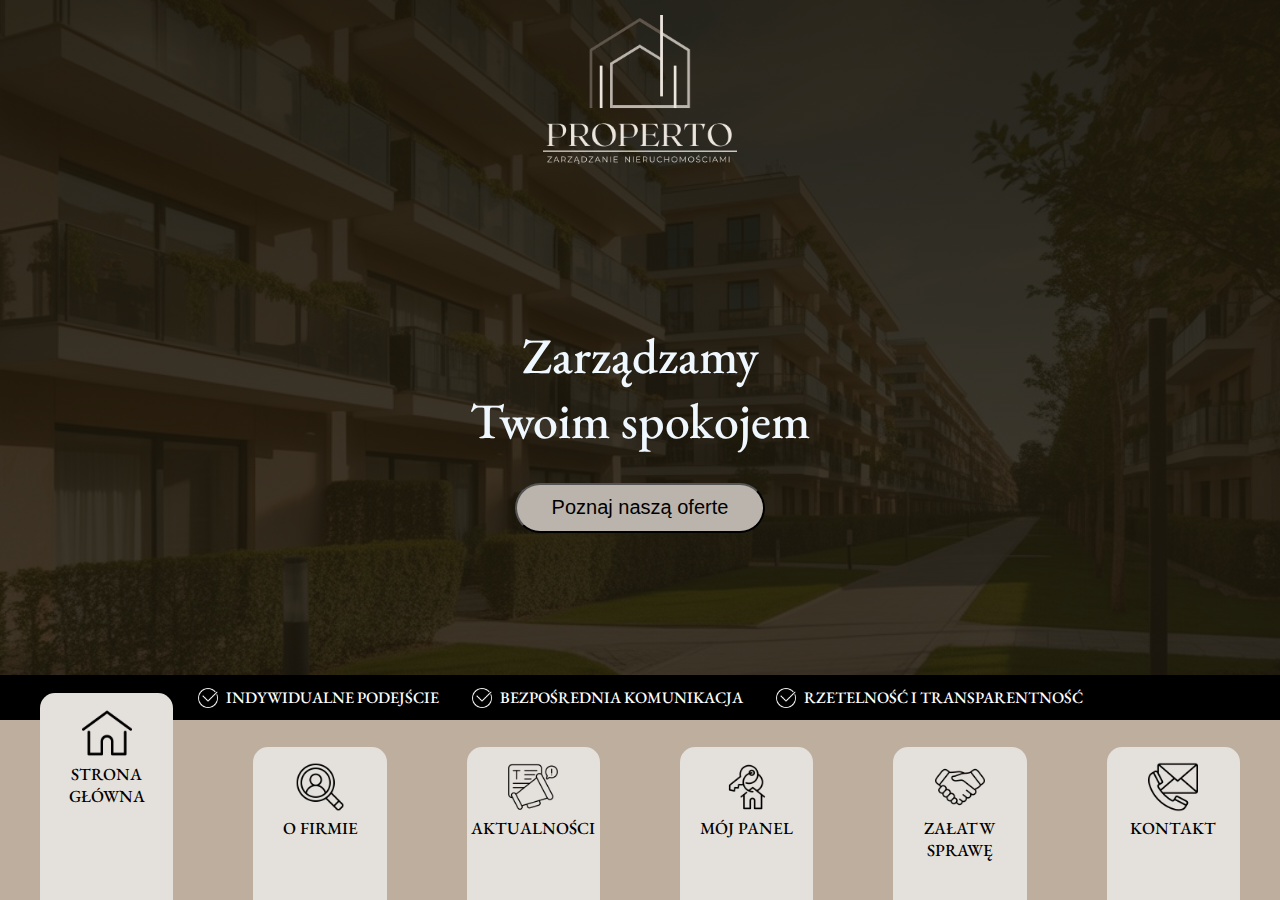
<file: index.html>
<!DOCTYPE html>
<html>
    <head>
        <meta charset="UTF-8">
        <meta name="viewport" >
        <title> Properto </title>
        <link rel="icon" href="grafiki/LOGO PROPERTO/batch_DOMEK.svg">
        <link rel="stylesheet" href="style.css">
        <script src="script.js" defer></script>


    </head>

    <body>
        <div id="tytulowa" class="podstrona aktywna">
            <div class="logo">
                <img src="wizualne/grafiki/LOGO_PROPERTO_ok_jasne.png" height="90%">
            </div>
            <div class="oferta">
                <div class="ofertaPoczatek">
                    <p>Zarządzamy <br> Twoim spokojem</p>
                    <button id="ofertaGuzik">Poznaj naszą oferte</button>
                </div>
            </div>
        </div>
            
        <div id="tytulowaOferta" class="podstrona">
            <div class="tlo">
            <div class="logoOferta">
                <p id="logoNapis" class="logoNapis"><span>PROPERTO</span> oferuje kompleksowy pakiet usług:</p>
            </div>
            
            
                <div class="tMaska">
                    <img class="tloObrazek" src="wizualne/grafiki/LOGO PROPERTO/batch_DOMEK.svg" alt="Dom">
                </div>
            


                <div class="ofertaKoniec">
                    <div class="ofertaDymki">
                        <p class="ofertaDymkiTytul">ZARZĄDZANIE ADMINISTRACYJNE</p> 
                        <p class="ofertaDymkiTekst">
                            - prowadzenie dokumentacji<br>
                            - zwoływanie zebrań<br>
                            - protokoły</p>
                    </div>

                    <div class="ofertaDymki">
                        <p class="ofertaDymkiTytul">ZARZĄDZANIE FINANSOWE</p> 
                        <p class="ofertaDymkiTekst">
                            - budżety<br>
                            - rozliczenia mediów<br>
                            - windykacja należności<br>
                            - przygotowywanie sprawozdań finansowych
</p>
                    </div>

                    <div class="ofertaDymki">
                        <p class="ofertaDymkiTytul">ZARZĄDZANIE TECHNICZNE</p> 
                        <p class="ofertaDymkiTekst">
                            - przeglądy <br>
                            - nadzór nad wykonawcami <br>
                            - reagowanie na awarie
</p>
                    </div>

                    <div class="ofertaDymki">
                        <p class="ofertaDymkiTytul">POMOC W KONTAKTACH</p> 
                        <p class="ofertaDymkiTekst">
                            z urzędami, firmami energetycznymi, komunalnymi, itd.
                        </p>
                    </div>

                    <div class="ofertaDymki">
                        <p class="ofertaDymkiTytul">KONTAKT Z WŁAŚCICIELAMI I ZARZĄDAMI WSPÓLNOT </p> 
                        <p class="ofertaDymkiTekst">
                            - bieżące doradztwo <br>
                            - raportowanie <br>
                            - przejrzysta komunikacja
                        </p>
                    </div>

                    <div class="ofertaDymki">
                        <p class="ofertaDymkiTytul">NADZÓR NAD FIRMAMI ZEWNĘTRZNYMI </p>
                        <p class="ofertaDymkiTekst">
                            - remonty <br>
                            - sprzątanie <br>
                            - konserwacja</p>
                    </div>

                    <div class="ofertaDymki">
                        <p class="ofertaDymkiTytul">EWIDENCJA LOKALI I WŁAŚCICIELI</p>
                        <p class="ofertaDymkiTekst">
                            - dostęp online (po wdrożeniu systemu DOM5) </p>
                    </div>

                    <div class="ofertaDymki">
                        <p class="ofertaDymkiTytul">DORADZTWO I OPTYMALIZACJA </p> 
                        <p class="ofertaDymkiTekst">
                            kosztów utrzymania nieruchomości. </p>
                    </div>

                    <div class="ofertaDymki">
                        <p class="ofertaDymkiTytul">WSPARCIE PRAWNE I TECHNICZNE</p> 
                        <p class="ofertaDymkiTekst">
                            - poprzez współpracowników zewnętrznych</p>
                    </div>

                </div>
                </div>
        </div>

        

        <div id="pasekInfo">
           <span class="infoNapis"> <img src="wizualne/grafiki/IKONY STRONA/strona główna/wyszczególnienie.png" width="20px"> INDYWIDUALNE PODEJŚCIE </span>
           <span class="infoNapis"> <img src="wizualne/grafiki/IKONY STRONA/strona główna/wyszczególnienie.png" width="20px"> BEZPOŚREDNIA KOMUNIKACJA </span>
           <span class="infoNapis"> <img src="wizualne/grafiki/IKONY STRONA/strona główna/wyszczególnienie.png" width="20px"> RZETELNOŚĆ I TRANSPARENTNOŚĆ </span>
        </div>

        <footer>
            
            <a href="index.html" style="height: 115%;"><div class="przyciskNawigacji">
                <img src="wizualne/grafiki/home.png" width="50px"> <br>
                STRONA GŁÓWNA
            </div></a>
            <a href="podstrony/ofirmie.html"><div class="przyciskNawigacji">
                <img src="wizualne/grafiki/lupaCzarna.png" width="50px"> <br>
                O FIRMIE
            </div></a>
            <a href="podstrony/aktualnosci.html"><div class="przyciskNawigacji">
                <img src="wizualne/grafiki/IKONY STRONA/strona główna/aktualności.png" width="50px"> <br>
                AKTUALNOŚCI
           </div> </a>
            <a href="podstrony/mojpanel.html"><div class="przyciskNawigacji">
                <img src="wizualne/grafiki/IKONY STRONA/strona główna/moj_panel.png" width="50px"> <br>
                MÓJ PANEL     
            </div></a>
            <a href="podstrony/zalatwsprawe.html"><div class="przyciskNawigacji">
                <img src="wizualne/grafiki/IKONY STRONA/strona główna/zalatw_sprawe.png" width="50px"> <br>
                ZAŁATW SPRAWĘ
            </div></a>
            <a href="podstrony/kontakt.html"><div class="przyciskNawigacji">
                <img src="wizualne/grafiki/IKONY STRONA/strona główna/kontakt.png" width="50px"> <br>
                KONTAKT
            </div></a>

        </footer>
      


    </body>

</html>
</file>
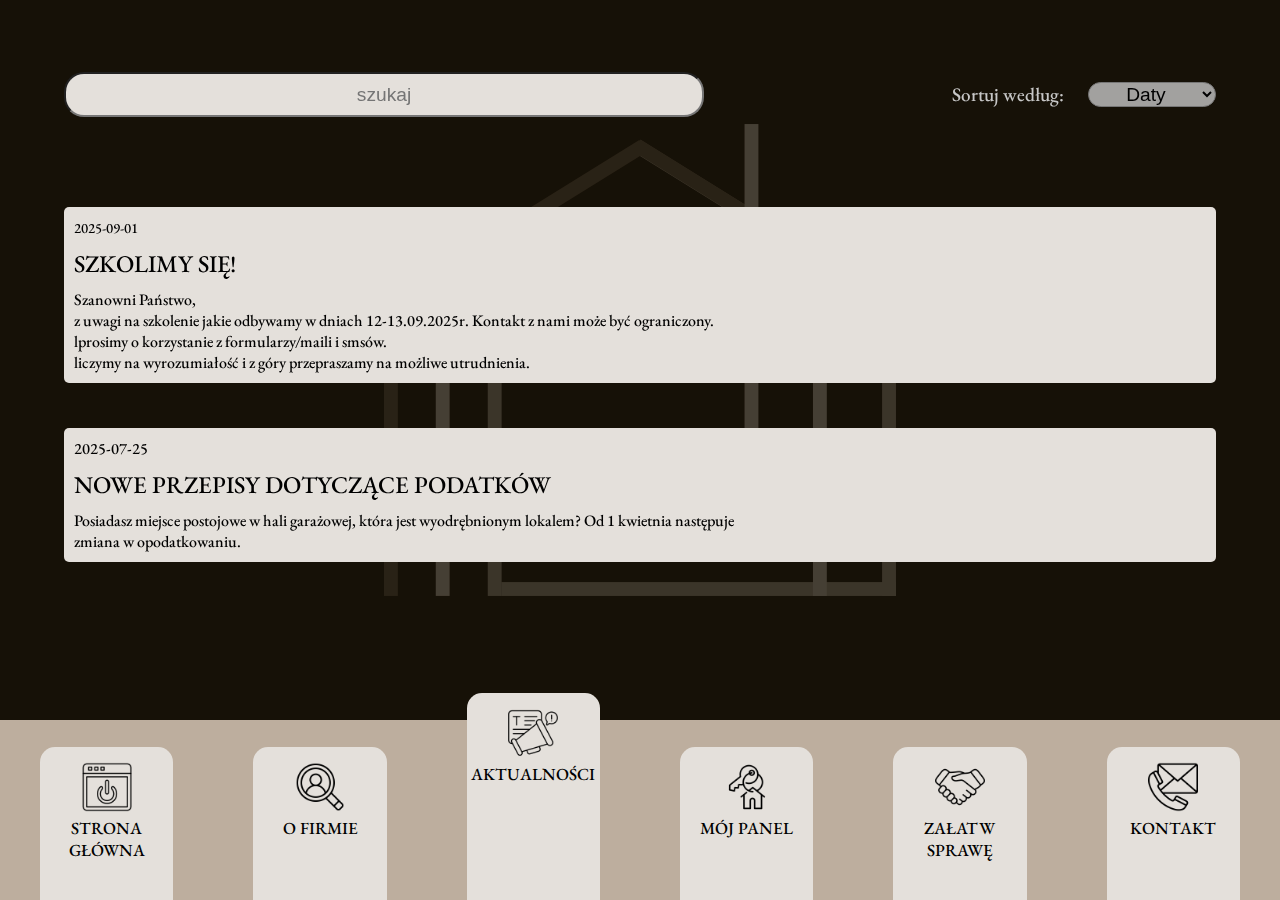
<file: podstrony/aktualnosci.html>
<!DOCTYPE html>
<html>
    <head>
        <meta charset="UTF-8">
        <meta name="viewport" >
        <title> Properto </title>
        <link rel="stylesheet" href="../style.css">
        <script src="../script.js" defer></script>


    </head>

    <body>
        <div class="tlo">
            <div class="tMaska">
                <img class="tloObrazek" src="../wizualne/grafiki/LOGO PROPERTO/batch_DOMEK.svg" alt="Dom">
            </div>
        
        <div class="aktualnosci">

            <div id="wyszukiwanie">
                <input type="text" id="szukaj" placeholder="szukaj">
                <div id="sortowanie">
                    <label for="sortuj">Sortuj według:</label>
                    <select id="sortuj">
                        <option value="data">Daty</option>
                        <option value="tutul">Nazwy</option>
                        <option value="priority">Priorytetu</option>
                    </select>
                </div>
            </div>

            <div class="aDymek">
                <time class="czas" datetime="2025-09-01">2025-09-01</time>
                <p class="adTytul">SZKOLIMY SIĘ!</p>
                <div class="adTresc">Szanowni Państwo,
                    z uwagi na szkolenie jakie odbywamy w dniach 12-13.09.2025r. Kontakt z nami może być ograniczony.
                    lprosimy o korzystanie z formularzy/maili i smsów.
                    liczymy na wyrozumiałość i z góry przepraszamy na możliwe utrudnienia.</div>
                
            </div>

            <div class="aDymek">
                <time datetime="2025-07-25">2025-07-25</time>
                <p class="adTytul">NOWE PRZEPISY DOTYCZĄCE PODATKÓW</p>
                <div class="adTresc">Posiadasz miejsce postojowe w hali garażowej, która jest wyodrębnionym lokalem? Od 1 kwietnia następuje
                    zmiana w opodatkowaniu.</div>
            </div>

            

        </div>
        </div>
        
        <footer>            
            <a href="../index.html"><div class="przyciskNawigacji">
                <img src="../wizualne/grafiki/IKONY STRONA/strona główna/stronaGłowna.png" width="50px"> <br>
                STRONA GŁÓWNA
            </div></a>
            <a href="ofirmie.html"><div class="przyciskNawigacji">
                <img src="../wizualne/grafiki/IKONY STRONA/strona główna/ofirmie.png" width="50px"> <br>
                O FIRMIE
            </div></a>
            <a href="aktualnosci.html" style="height: 115%;"><div class="przyciskNawigacji">
                <img src="../wizualne/grafiki/IKONY STRONA/strona główna/aktualności.png" width="50px"> <br>
                AKTUALNOŚCI
           </div> </a>
            <a href="mojpanel.html"><div class="przyciskNawigacji">
                <img src="../wizualne/grafiki/IKONY STRONA/strona główna/moj_panel.png" width="50px"> <br>
                MÓJ PANEL     
            </div></a>
            <a href="zalatwsprawe.html"><div class="przyciskNawigacji">
                <img src="../wizualne/grafiki/IKONY STRONA/strona główna/zalatw_sprawe.png" width="50px"> <br>
                ZAŁATW SPRAWĘ
            </div></a>
            <a href="kontakt.html"><div class="przyciskNawigacji">
                <img src="../wizualne/grafiki/IKONY STRONA/strona główna/kontakt.png" width="50px"> <br>
                KONTAKT
            </div></a>

        </footer>
    </body>

</html>
</file>
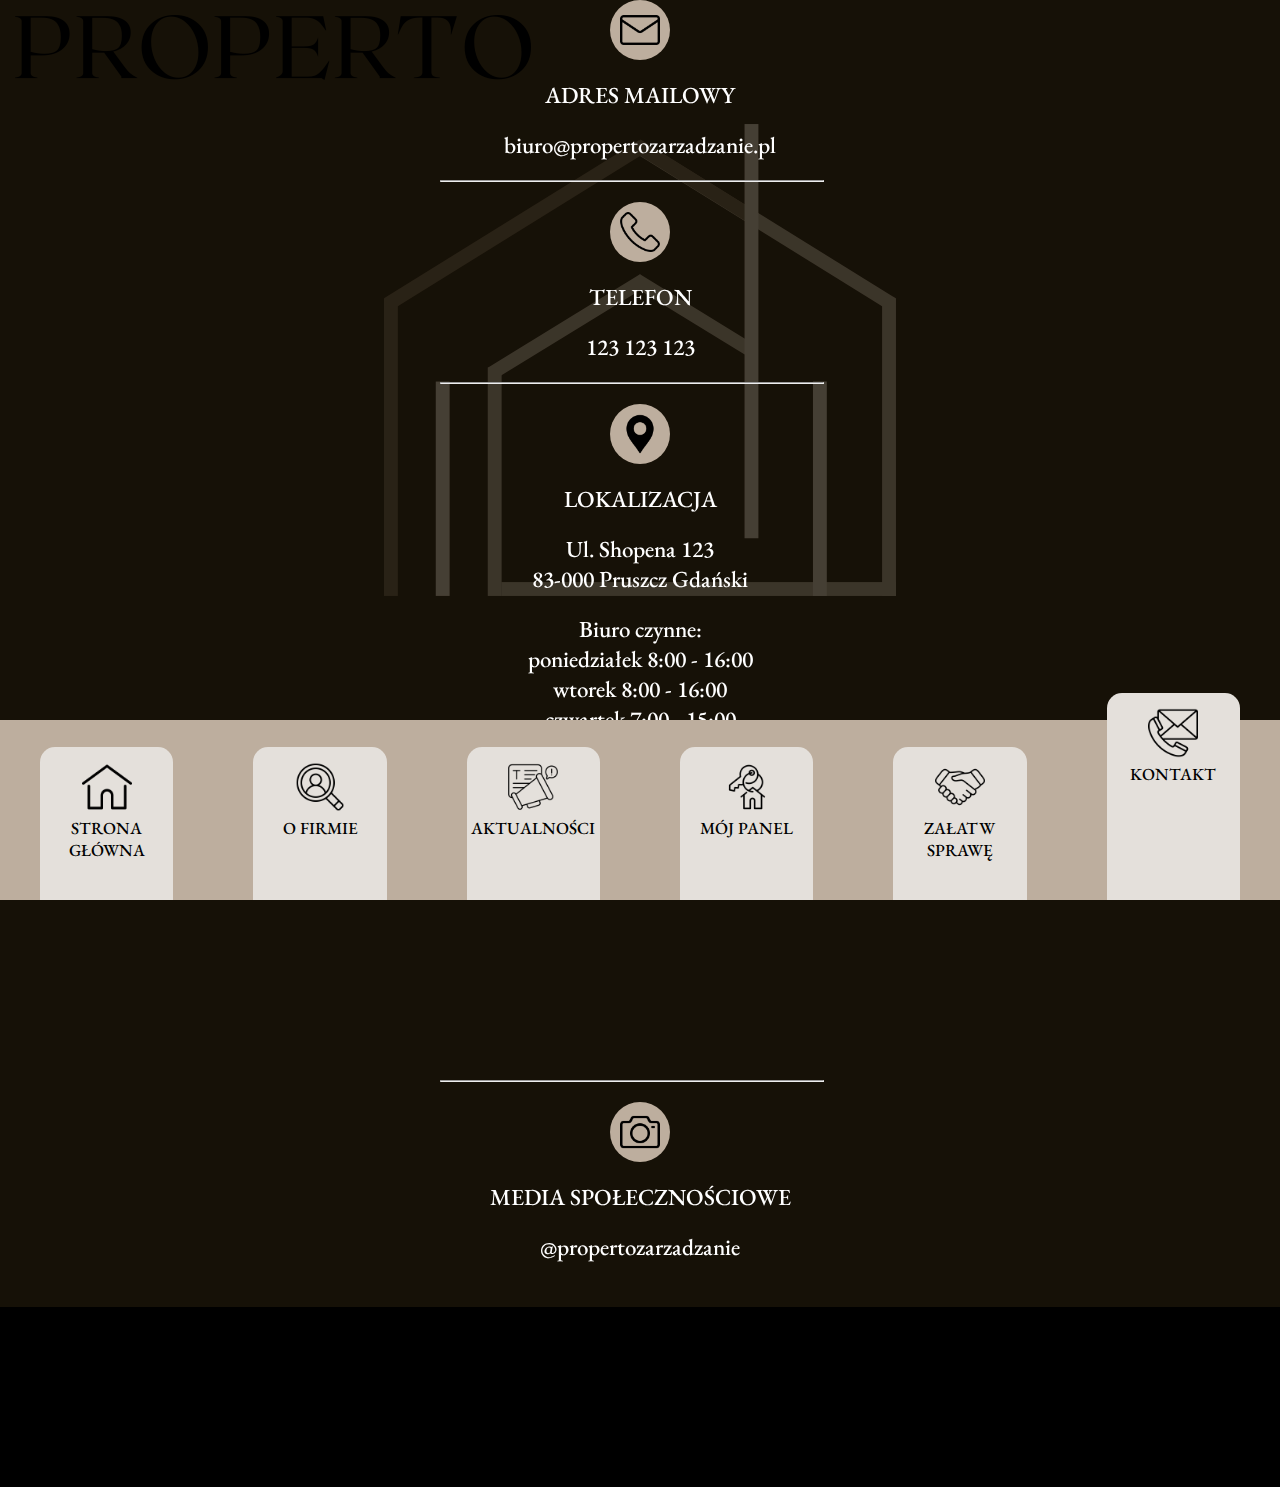
<file: podstrony/kontakt.html>
<!DOCTYPE html>
<html>
    <head>
        <meta charset="UTF-8">
        <meta name="viewport" >
        <title> Properto </title>
        <link rel="icon" href="../wizualne/grafiki/LOGO PROPERTO/batch_DOMEK.svg">
        <link rel="stylesheet" href="../style.css">
        <script src="../script.js" defer></script>


    </head>

    <body>
        
        <div class="tlo">
            <div class="tMaska">
                <img class="tloObrazek" src="../wizualne/grafiki/LOGO PROPERTO/batch_DOMEK.svg" alt="Dom">
            </div>

            <img class="logoRog" src="../wizualne/grafiki/LOGO PROPERTO/batch_PROPERTO.webp">
        <div class="kontakt">
            <div class="kontaktObrazek"><img src="../wizualne/grafiki/IKONY STRONA/kontakt/email.png"></div>
            <p>ADRES MAILOWY</p>
            <p>biuro@propertozarzadzanie.pl</p>
            <hr>
            <div class="kontaktObrazek"><img src="../wizualne/grafiki/IKONY STRONA/kontakt/telephone.png"></div>
            <p>TELEFON</p>
            <p>123 123 123</p>
            <hr>
            <div class="kontaktObrazek"><img src="../wizualne/grafiki/IKONY STRONA/kontakt/location.png"></div>
            <p>LOKALIZACJA</p>
            <p> Ul. Shopena 123 <br>
                83-000 Pruszcz Gdański</p>
            <p> Biuro czynne:<br>
                poniedziałek 8:00 - 16:00<br>
                wtorek 8:00 - 16:00<br>
                czwartek 7:00 - 15:00</p> <br>   
            <iframe src="https://www.google.com/maps/embed?pb=!1m18!1m12!1m3!1d388.8397021142803!2d18.640828947071306!3d54.26141033652491!2m3!1f0!2f0!3f0!3m2!1i1024!2i768!4f13.1!3m3!1m2!1s0x46fd7052e9d890a9%3A0xccc9cfde23a92a7d!2sChopina%2028%2F5%2C%2083-000%20Pruszcz%20Gda%C5%84ski!5e0!3m2!1spl!2spl!4v1756507683933!5m2!1spl!2spl" 
                width="400" height="300" style="border:0;" allowfullscreen="" loading="lazy" 
                referrerpolicy="no-referrer-when-downgrade"></iframe>
            
            <hr>
            <div class="kontaktObrazek"><img src="../wizualne/grafiki/IKONY STRONA/kontakt/camera.png"></div>
            <p>MEDIA SPOŁECZNOŚCIOWE</p>
            <p id="instagram">@propertozarzadzanie</p>
        </div>


        </div>

        
        <footer>            
            <a href="../index.html"><div class="przyciskNawigacji">
                <img src="../wizualne/grafiki/home.png" width="50px"> <br>
                STRONA GŁÓWNA
            </div></a>
            <a href="ofirmie.html"><div class="przyciskNawigacji">
                <img src="../wizualne/grafiki/lupaCzarna.png" width="50px"> <br>
                O FIRMIE
            </div></a>
            <a href="aktualnosci.html"><div class="przyciskNawigacji">
                <img src="../wizualne/grafiki/IKONY STRONA/strona główna/aktualności.png" width="50px"> <br>
                AKTUALNOŚCI
           </div> </a>
            <a href="mojpanel.html"><div class="przyciskNawigacji">
                <img src="../wizualne/grafiki/IKONY STRONA/strona główna/moj_panel.png" width="50px"> <br>
                MÓJ PANEL     
            </div></a>
            <a href="zalatwsprawe.html"><div class="przyciskNawigacji">
                <img src="../wizualne/grafiki/IKONY STRONA/strona główna/zalatw_sprawe.png" width="50px"> <br>
                ZAŁATW SPRAWĘ
            </div></a>
            <a href="kontakt.html"  style="height: 115%;"><div class="przyciskNawigacji">
                <img src="../wizualne/grafiki/IKONY STRONA/strona główna/kontakt.png" width="50px"> <br>
                KONTAKT
            </div></a>

        </footer>
    </body>


</html>
</file>
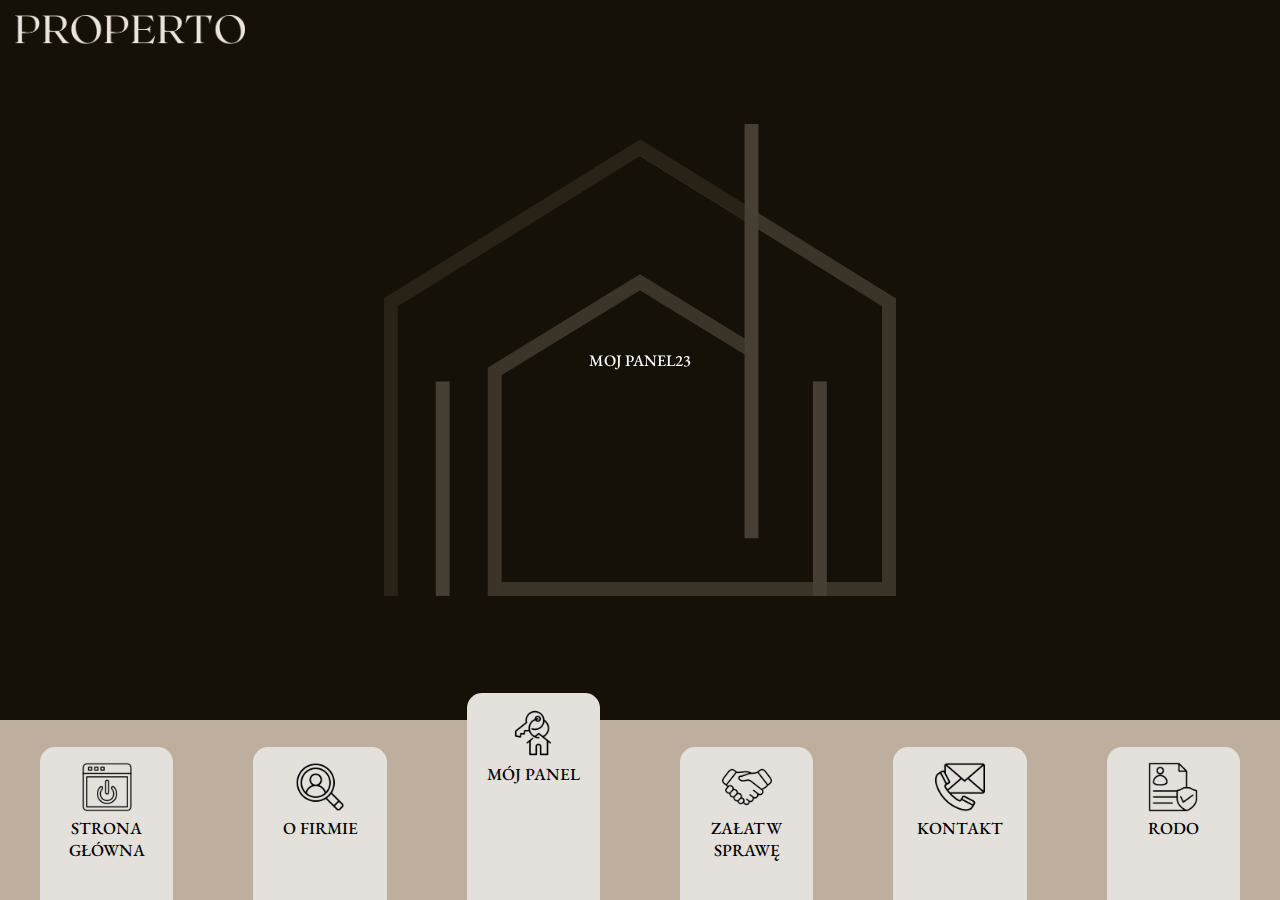
<file: podstrony/mojpanel.html>
<!DOCTYPE html>
<html>
    <head>
        <meta charset="UTF-8">
        <meta name="viewport" >
        <title> Properto </title>
        <link rel="icon" href="../wizualne/grafiki/LOGO PROPERTO/batch_DOMEK.svg">
        <link rel="stylesheet" href="../style.css">
        <script src="../script.js" defer></script>


    </head>

    <body>
        <div class="tlo">
            <div class="tMaska">
                <img class="tloObrazek" src="../wizualne/grafiki/LOGO PROPERTO/batch_DOMEK.svg" alt="Dom">
            </div>

            <img class="logoRog" src="../wizualne/grafiki/LOGO PROPERTO/tekst/text3.webp" width="18%">

        MOJ PANEL

        <p id="test">23</p>
        </div>
        
        <footer>            
            <a href="../index.html"><div class="przyciskNawigacji">
                <img src="../wizualne/grafiki/IKONY STRONA/strona główna/stronaGłowna.png" width="50px"> <br>
                STRONA GŁÓWNA
            </div></a>
            <a href="ofirmie.html"><div class="przyciskNawigacji">
                <img src="../wizualne/grafiki/IKONY STRONA/strona główna/ofirmie.png" width="50px"> <br>
                O FIRMIE
            </div></a>
            <a href="mojpanel.html" style="height: 115%;"><div class="przyciskNawigacji">
                <img src="../wizualne/grafiki/IKONY STRONA/strona główna/moj_panel.png" width="50px"> <br>
                MÓJ PANEL     
            </div></a>
            <a href="zalatwsprawe.html"><div class="przyciskNawigacji">
                <img src="../wizualne/grafiki/IKONY STRONA/strona główna/zalatw_sprawe.png" width="50px"> <br>
                ZAŁATW SPRAWĘ
            </div></a>
            <a href="kontakt.html"><div class="przyciskNawigacji">
                <img src="../wizualne/grafiki/IKONY STRONA/strona główna/kontakt.png" width="50px"> <br>
                KONTAKT
            </div></a>
            <a href="rodo.html"><div class="przyciskNawigacji">
                <img src="../wizualne/grafiki/IKONY STRONA/strona główna/rodo.png" width="50px"> <br>
                RODO
            </div></a>

        </footer>
    </body>

</html>
</file>
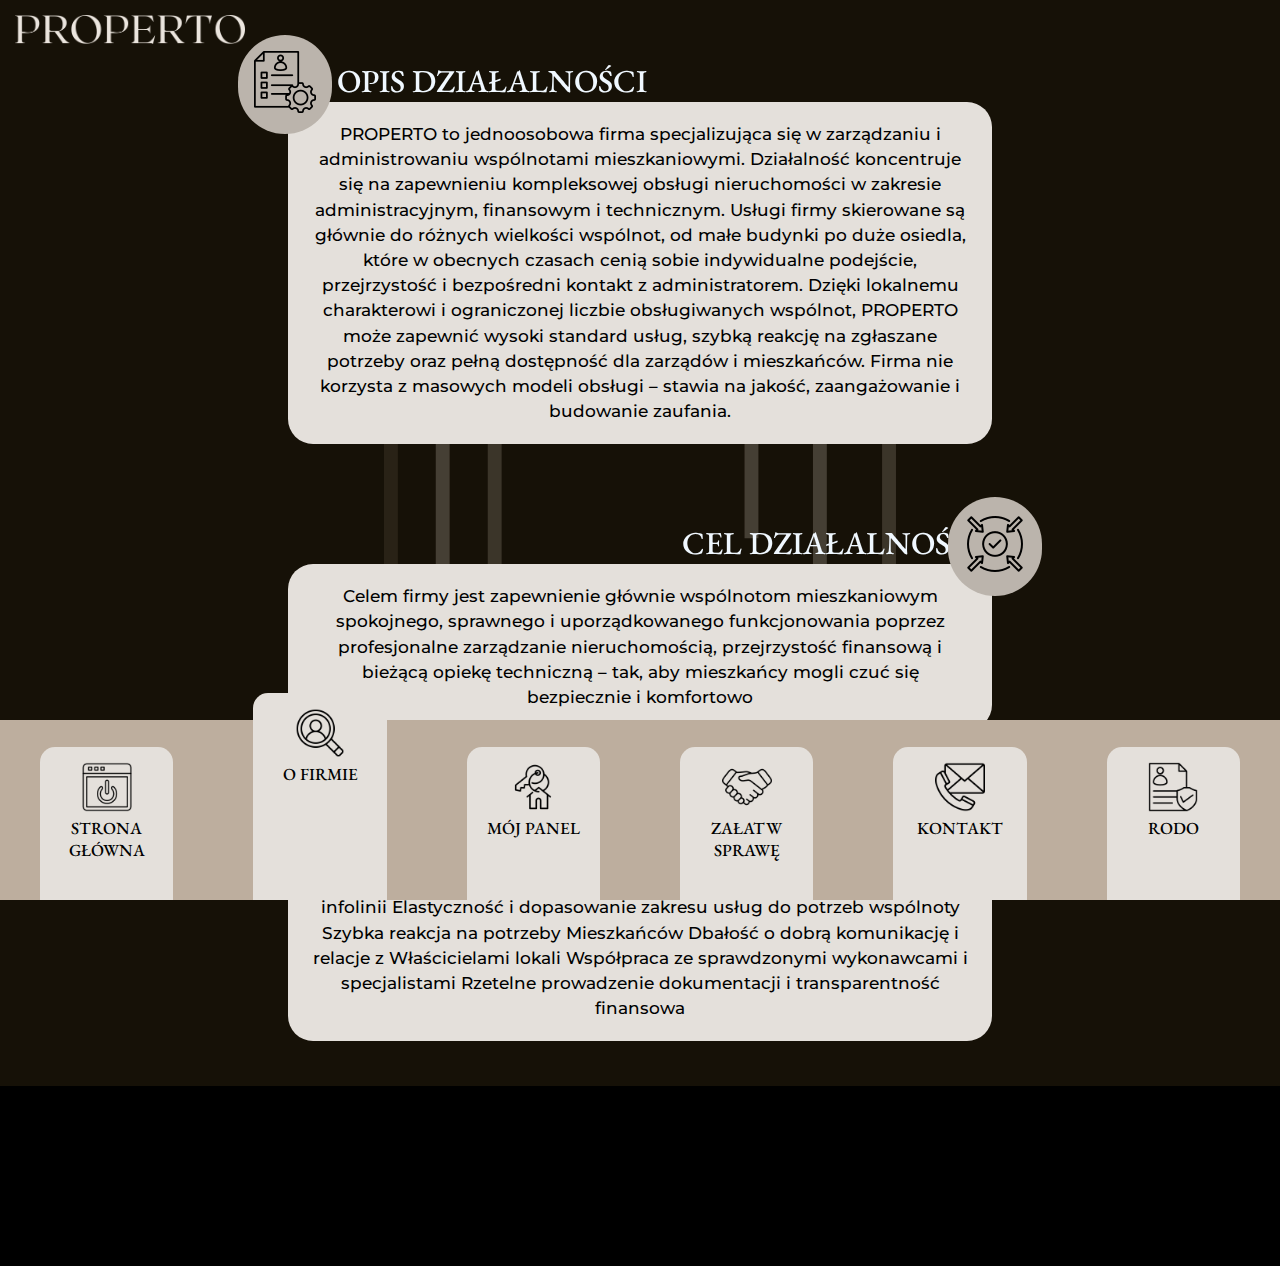
<file: podstrony/ofirmie.html>
<!DOCTYPE html>
<html>
    <head>
        <meta charset="UTF-8">
        <meta name="viewport" >
        <title> Properto </title>
        <link rel="icon" href="../wizualne/grafiki/LOGO PROPERTO/batch_DOMEK.svg">
        <link rel="stylesheet" href="../style.css">
        <script src="../script.js" defer></script>


    </head>

    <body>
        
        <div class="tlo">
            <div class="tMaska">
                <img class="tloObrazek" src="../wizualne/grafiki/LOGO PROPERTO/batch_DOMEK.svg" alt="Dom">
            </div>

            <img class="logoRog" src="../wizualne/grafiki/LOGO PROPERTO/tekst/text3.webp" width="18%">

            <div class="opis">
                <div class="opisObrazek"> <img src="../wizualne/grafiki/IKONY STRONA/o firmie/opis_dzialalności.png"> </div>
                <div class="opisTytul">OPIS DZIAŁALNOŚCI</div>
                <div class="opisDymek">
                    <p>
                    PROPERTO to jednoosobowa firma specjalizująca się w zarządzaniu i administrowaniu
                    wspólnotami mieszkaniowymi. Działalność koncentruje się na zapewnieniu kompleksowej
                    obsługi nieruchomości w zakresie administracyjnym, finansowym i technicznym. Usługi firmy
                    skierowane są głównie do różnych wielkości wspólnot, od małe budynki po duże osiedla, które
                    w obecnych czasach cenią sobie indywidualne podejście, przejrzystość i bezpośredni
                    kontakt z administratorem.
                    Dzięki lokalnemu charakterowi i ograniczonej liczbie obsługiwanych wspólnot, PROPERTO może
                    zapewnić wysoki standard usług, szybką reakcję na zgłaszane potrzeby oraz pełną dostępność dla
                    zarządów i mieszkańców. Firma nie korzysta z masowych modeli obsługi – stawia na jakość,
                    zaangażowanie i budowanie zaufania.
                    </p>
                </div>
            </div>

            <div class="opis">
                <div class="opisObrazekPrawa"> <img src="../wizualne/grafiki/IKONY STRONA/o firmie/cel_dzialaności.png"> </div>
                <div class="opisTytulPrawa">CEL DZIAŁALNOŚCI</div>
                <div class="opisDymek">
                    <p>
                        Celem firmy jest zapewnienie głównie wspólnotom mieszkaniowym spokojnego,
                        sprawnego i uporządkowanego funkcjonowania poprzez profesjonalne zarządzanie
                        nieruchomością, przejrzystość finansową i bieżącą opiekę techniczną – tak, aby mieszkańcy mogli
                        czuć się bezpiecznie i komfortowo
                    </p>
                </div>
                
            </div>

            <div class="opis" id="opisOstatni">
                <div class="opisObrazek"> <img src="../wizualne/grafiki/IKONY STRONA/o firmie/główne_założenia.png"> </div>
                <div class="opisTytul">GŁÓWNE ZAŁOŻENIA</div>
                <div class="opisDymek">
                    <p>
                        Osobisty kontakt z administratorem – brak pośredników i anonimowych infolinii
                        Elastyczność i dopasowanie zakresu usług do potrzeb wspólnoty
                        Szybka reakcja na potrzeby Mieszkańców
                        Dbałość o dobrą komunikację i relacje z Właścicielami lokali
                        Współpraca ze sprawdzonymi wykonawcami i specjalistami
                        Rzetelne prowadzenie dokumentacji i transparentność finansowa
                    </p>
                </div>
                
            </div>

            

        </div>
        <footer>            
            <a href="../index.html"><div class="przyciskNawigacji">
                <img src="../wizualne/grafiki/IKONY STRONA/strona główna/stronaGłowna.png" width="50px"> <br>
                STRONA GŁÓWNA
            </div></a>
            <a href="ofirmie.html" style="height: 115%;"><div class="przyciskNawigacji">
                <img src="../wizualne/grafiki/IKONY STRONA/strona główna/ofirmie.png" width="50px"> <br>
                O FIRMIE
            </div></a>
            <a href="mojpanel.html"><div class="przyciskNawigacji">
                <img src="../wizualne/grafiki/IKONY STRONA/strona główna/moj_panel.png" width="50px"> <br>
                MÓJ PANEL     
            </div></a>
            <a href="zalatwsprawe.html"><div class="przyciskNawigacji">
                <img src="../wizualne/grafiki/IKONY STRONA/strona główna/zalatw_sprawe.png" width="50px"> <br>
                ZAŁATW SPRAWĘ
            </div></a>
            <a href="kontakt.html"><div class="przyciskNawigacji">
                <img src="../wizualne/grafiki/IKONY STRONA/strona główna/kontakt.png" width="50px"> <br>
                KONTAKT
            </div></a>
            <a href="rodo.html"><div class="przyciskNawigacji">
                <img src="../wizualne/grafiki/IKONY STRONA/strona główna/rodo.png" width="50px"> <br>
                RODO
            </div></a>

        </footer>
    </body>

</html>
</file>
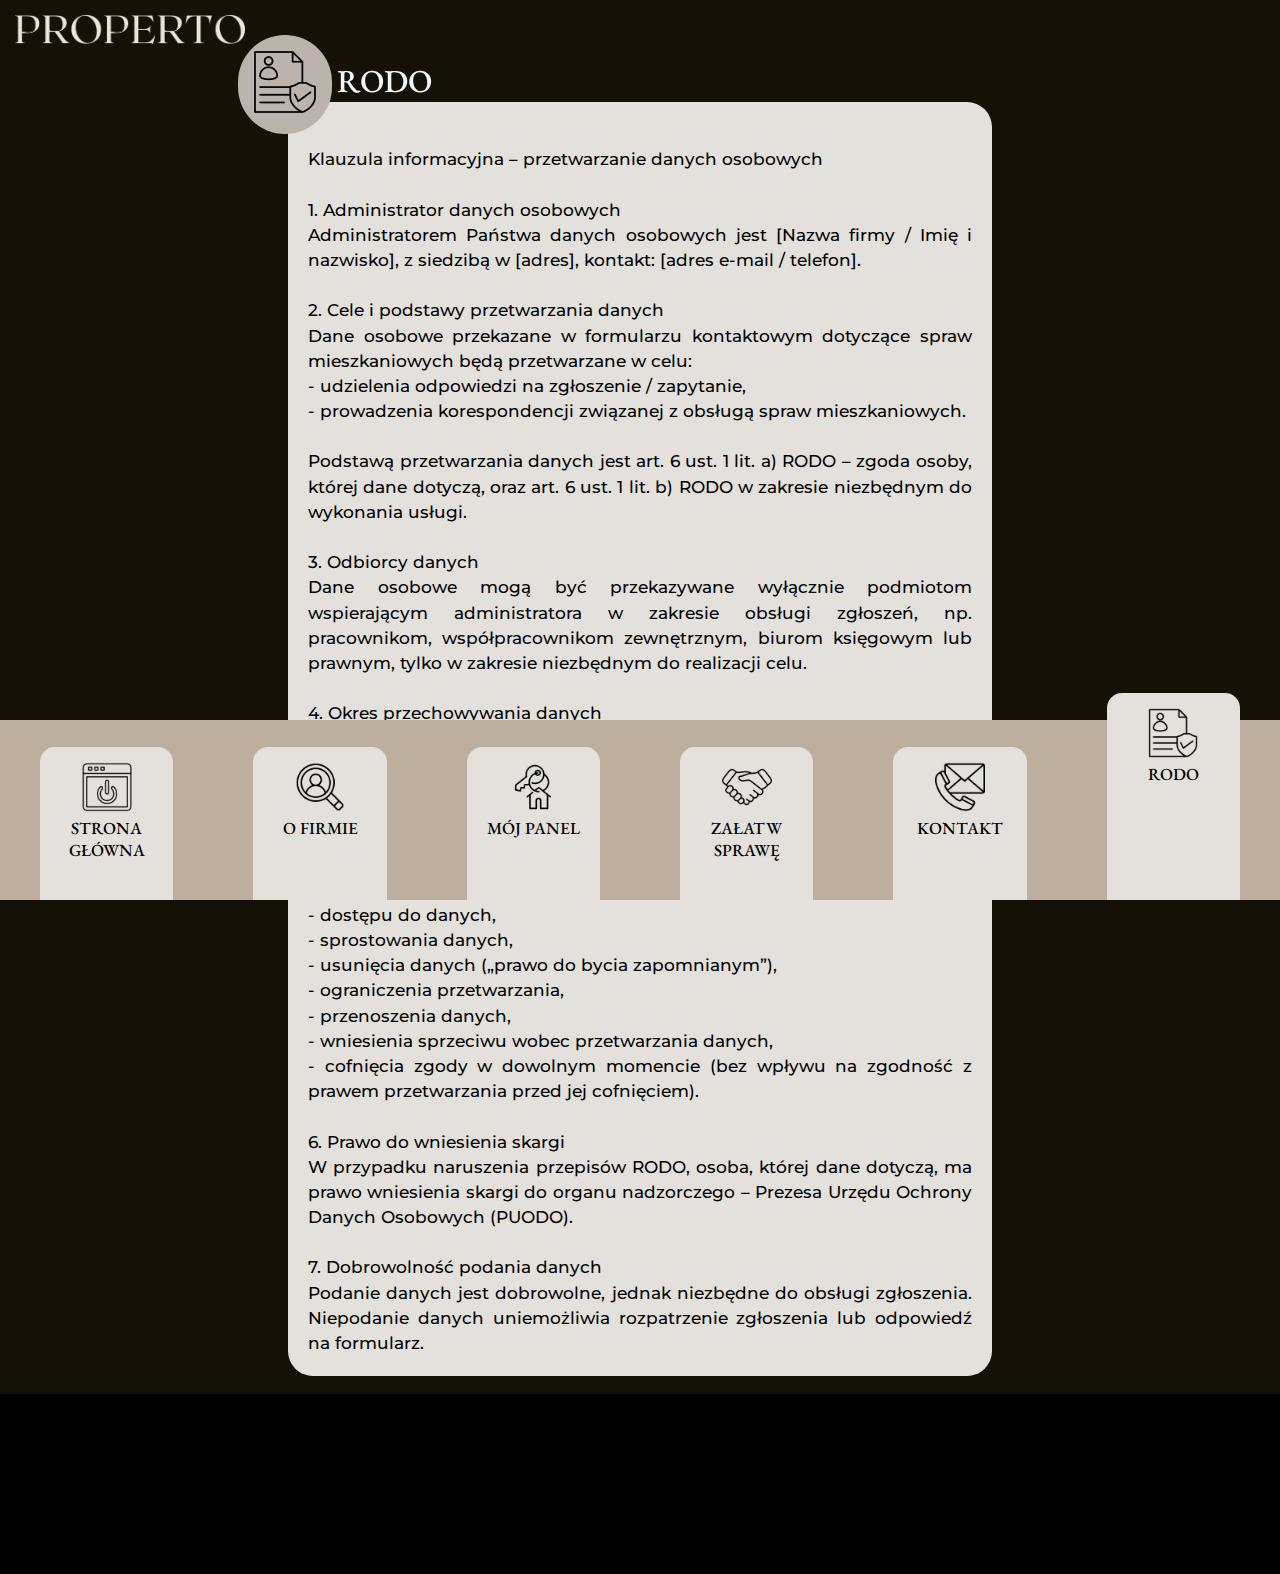
<file: podstrony/rodo.html>
<!DOCTYPE html>
<html>
    <head>
        <meta charset="UTF-8">
        <meta name="viewport" >
        <title> Properto </title>
        <link rel="icon" href="../wizualne/grafiki/LOGO PROPERTO/batch_DOMEK.svg">
        <link rel="stylesheet" href="../style.css">
        <script src="../script.js" defer></script>


    </head>

    <body>
        <div class="tlo">
            <div class="tMaska">
                <img class="tloObrazek" src="../wizualne/grafiki/LOGO PROPERTO/batch_DOMEK.svg" alt="Dom">
            </div>

            <img class="logoRog" src="../wizualne/grafiki/LOGO PROPERTO/tekst/text3.webp" width="18%">

            <div class="opis">
                <div class="opisObrazek"> <img src="../wizualne/grafiki/IKONY STRONA/strona główna/rodo.png"> </div>
                <div class="opisTytul">RODO</div>
                <div class="opisDymek">
                    <p id="klauzula">
                        Klauzula informacyjna – przetwarzanie danych osobowych

                        1. Administrator danych osobowych
                        Administratorem Państwa danych osobowych jest [Nazwa firmy / Imię i nazwisko], z siedzibą w [adres], kontakt: [adres e-mail / telefon].
                        
                        2. Cele i podstawy przetwarzania danych
                        Dane osobowe przekazane w formularzu kontaktowym dotyczące spraw mieszkaniowych będą przetwarzane w celu:
                        - udzielenia odpowiedzi na zgłoszenie / zapytanie,
                        - prowadzenia korespondencji związanej z obsługą spraw mieszkaniowych.
                        
                        Podstawą przetwarzania danych jest art. 6 ust. 1 lit. a) RODO – zgoda osoby, której dane dotyczą, oraz art. 6 ust. 1 lit. b) RODO w zakresie niezbędnym do wykonania usługi.
                        
                        3. Odbiorcy danych
                        Dane osobowe mogą być przekazywane wyłącznie podmiotom wspierającym administratora w zakresie obsługi zgłoszeń, np. pracownikom, współpracownikom zewnętrznym, biurom księgowym lub prawnym, tylko w zakresie niezbędnym do realizacji celu.
                        
                        4. Okres przechowywania danych
                        Dane będą przechowywane przez okres niezbędny do obsługi zgłoszenia oraz przez okres wynikający z przepisów prawa (np. księgowych lub archiwalnych), nie dłużej niż [np. 3 lata].
                        
                        5. Prawa osoby, której dane dotyczą
                        Osoba, której dane dotyczą, ma prawo do:
                        
                        - dostępu do danych,
                        - sprostowania danych,
                        - usunięcia danych („prawo do bycia zapomnianym”),
                        - ograniczenia przetwarzania,
                        - przenoszenia danych,
                        - wniesienia sprzeciwu wobec przetwarzania danych,
                        - cofnięcia zgody w dowolnym momencie (bez wpływu na zgodność z prawem przetwarzania przed jej cofnięciem).
                        
                        6. Prawo do wniesienia skargi
                        W przypadku naruszenia przepisów RODO, osoba, której dane dotyczą, ma prawo wniesienia skargi do organu nadzorczego – Prezesa Urzędu Ochrony Danych Osobowych (PUODO).
                        
                        7. Dobrowolność podania danych
                        Podanie danych jest dobrowolne, jednak niezbędne do obsługi zgłoszenia. Niepodanie danych uniemożliwia rozpatrzenie zgłoszenia lub odpowiedź na formularz.
                    </p>
                </div>
            </div>

            

        </div>
        
        <footer>            
            <a href="../index.html"><div class="przyciskNawigacji">
                <img src="../wizualne/grafiki/IKONY STRONA/strona główna/stronaGłowna.png" width="50px"> <br>
                STRONA GŁÓWNA
            </div></a>
            <a href="ofirmie.html"><div class="przyciskNawigacji">
                <img src="../wizualne/grafiki/IKONY STRONA/strona główna/ofirmie.png" width="50px"> <br>
                O FIRMIE
            </div></a>
            <a href="mojpanel.html"><div class="przyciskNawigacji">
                <img src="../wizualne/grafiki/IKONY STRONA/strona główna/moj_panel.png" width="50px"> <br>
                MÓJ PANEL     
            </div></a>
            <a href="zalatwsprawe.html"><div class="przyciskNawigacji">
                <img src="../wizualne/grafiki/IKONY STRONA/strona główna/zalatw_sprawe.png" width="50px"> <br>
                ZAŁATW SPRAWĘ
            </div></a>
            <a href="kontakt.html"><div class="przyciskNawigacji">
                <img src="../wizualne/grafiki/IKONY STRONA/strona główna/kontakt.png" width="50px"> <br>
                KONTAKT
            </div></a>
            <a href="rodo.html" style="height: 115%;"><div class="przyciskNawigacji">
                <img src="../wizualne/grafiki/IKONY STRONA/strona główna/rodo.png" width="50px"> <br>
                RODO
            </div></a>

        </footer>
    </body>

</html>
</file>
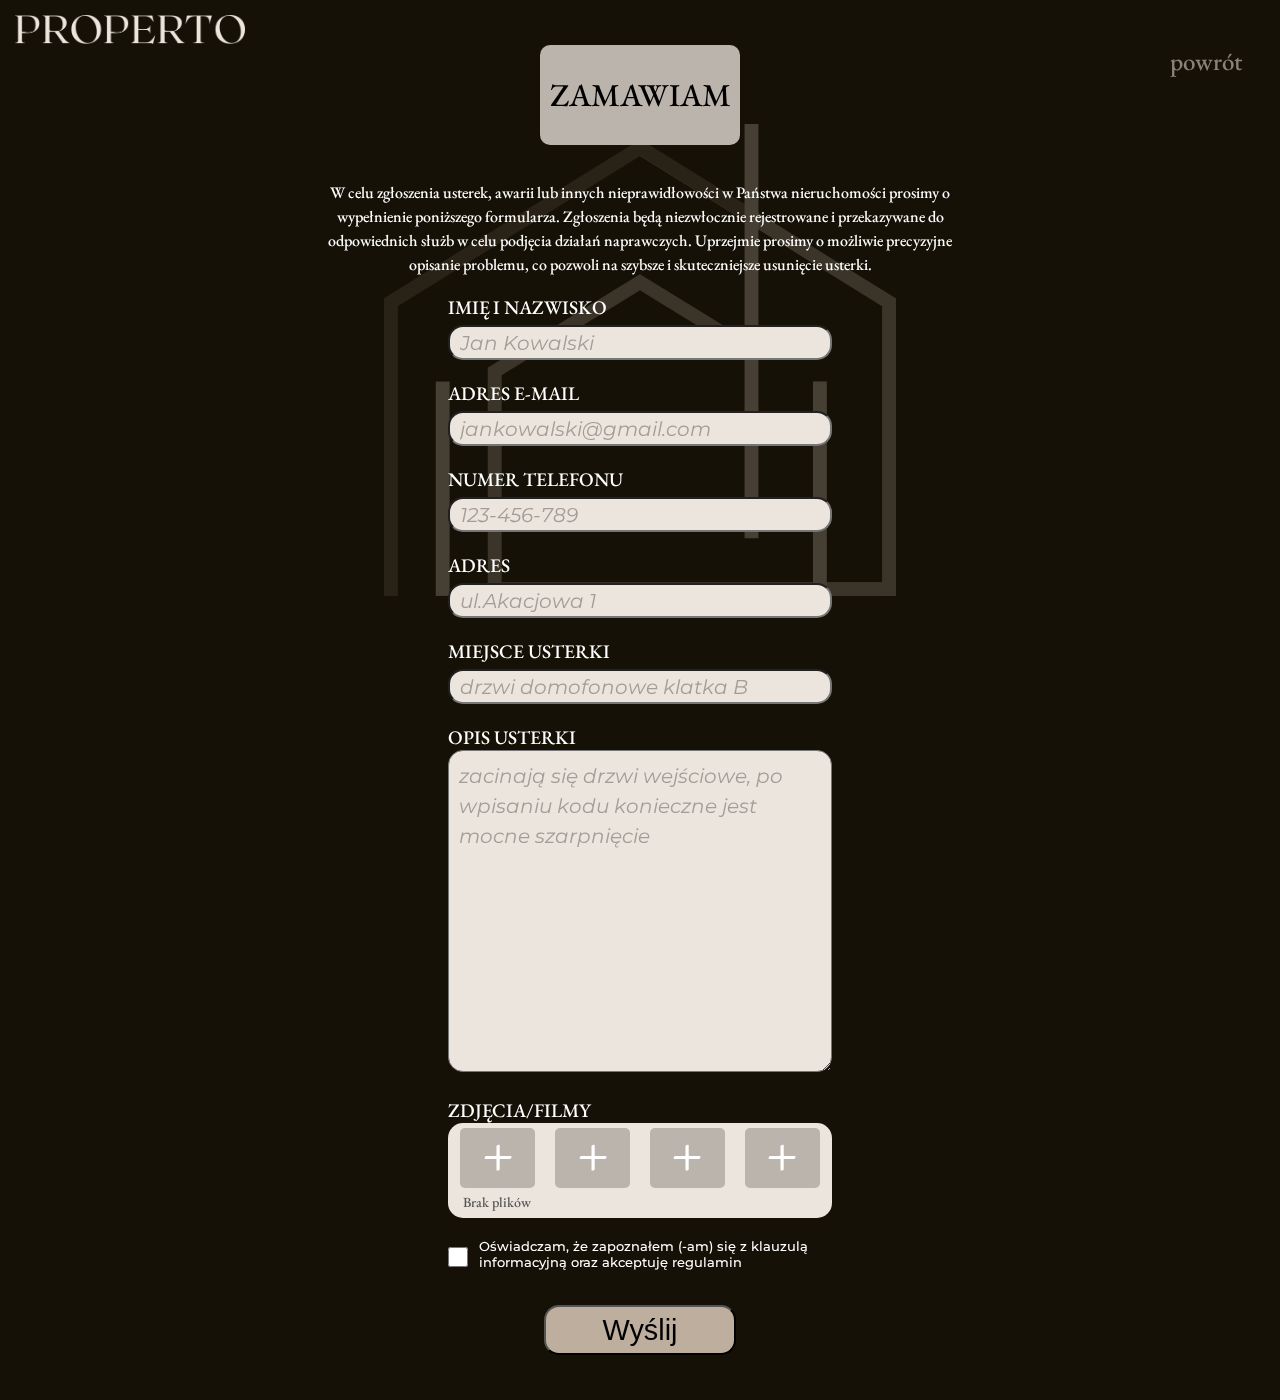
<file: podstrony/formularze/zamawiam.html>
<!DOCTYPE html>
<html>
    <head>
        <meta charset="UTF-8">
        <meta name="viewport" >
        <title> Properto </title>
        <link rel="icon" href="../../wizualne/grafiki/LOGO PROPERTO/batch_DOMEK.svg">
        <link rel="stylesheet" href="../../style.css">
        <script src="../../script.js" defer></script>


    </head>

    <body class="noFooter">
        <div class="tloFormularze">
            <div class="tMaska">
                <img class="tloObrazek" src="../../wizualne/grafiki/LOGO PROPERTO/batch_DOMEK.svg" alt="Dom">
            </div>

            <img class="logoRog" src="../../wizualne/grafiki/LOGO PROPERTO/tekst/text3.webp" width="18%">

            <a id="fPowrot" href="../zalatwsprawe.html">powrót</a>

            <div class="formularz">
                <div class="fTytul">ZAMAWIAM</div>
                <p class="fOpis">W celu zgłoszenia usterek, awarii lub innych nieprawidłowości w Państwa nieruchomości prosimy o wypełnienie poniższego formularza. Zgłoszenia będą niezwłocznie rejestrowane i przekazywane do odpowiednich służb w celu podjęcia działań naprawczych. Uprzejmie prosimy o możliwie precyzyjne opisanie problemu, co pozwoli na szybsze i skuteczniejsze usunięcie usterki.</p>
                
                <form class="formularz">
                    <label for="name">IMIĘ I NAZWISKO</label><br>
                    <input type="text" id="name" name="name" placeholder="Jan Kowalski" required><br><br>

                    <label for="email">ADRES E-MAIL</label><br>
                    <input type="email" id="email" name="email" placeholder="jankowalski@gmail.com" required><br><br>

                    <label for="tel">NUMER TELEFONU</label><br>
                    <input type="tel" id="tel" name="tel" placeholder="123-456-789" required><br><br>

                    <label for="adres">ADRES</label><br>
                    <input type="text" id="adres" name="adres" placeholder="ul.Akacjowa 1" required><br><br>

                    <label for="usterka">MIEJSCE USTERKI</label><br>
                    <input type="text" id="usterka" name="usterka" placeholder="drzwi domofonowe klatka B" required><br><br>

                    <label for="opis">OPIS USTERKI</label><br>
                    <textarea id="opis" name="opis" rows="10" cols="50" placeholder="zacinają się drzwi wejściowe, po wpisaniu kodu konieczne jest mocne szarpnięcie" required></textarea><br><br>

                    
                    <label for="zdjecia">ZDJĘCIA/FILMY</label><br>
                    <div class="zdjeciaPudelko">    
                        <label class="plikWgraj"> <!-- file-upload -->
                            <input type="file" id="zdjecia" name="zdjecia" multiple>
                            <span class="plikGuzik">+</span> <!-- custom-file-button -->
                            <span class="plikGuzik">+</span> <!-- custom-file-button -->
                            <span class="plikGuzik">+</span> <!-- custom-file-button -->
                            <span class="plikGuzik">+</span> <!-- custom-file-button -->
                        </label>
                        <ul class="plikLista">Brak plików</ul>  <!-- file-list -->
                    </div>

                    <div class="ptaszekPudlo">
                        <input type="checkbox" id="checkbox" name="checkbox" required>
                        <label id="ptaszekOpis" for="checkbox">Oświadczam, że zapoznałem (-am) się z <a>klauzulą informacyjną</a> oraz akceptuję regulamin </label>
                    </div>
                    <button id="fGuzik" type="submit">Wyślij</button>

                </form>
            
            </div>
        </div>
    </body>

</html>
</file>
<file: style.css>
@import url('https://fonts.googleapis.com/css2?family=EB+Garamond:ital,wght@0,400..800;1,400..800&family=Montserrat:ital,wght@0,100..900;1,100..900&display=swap');

*{
    box-sizing: border-box;
    margin: 0px;
}

body{
    background-color: rgb(0, 0, 0);
    color:white;
    padding-bottom: 20vh;

    font-family: "EB Garamond", serif;
    font-optical-sizing: auto;
    font-weight: 500;
    font-style: normal;

    /* font-family: "Montserrat", sans-serif;
    font-optical-sizing: auto;
    font-weight: weight;
    font-style: normal; */
}

body.noFooter{
    padding-bottom: 0px;
}

#tytulowa{
    background: 
    linear-gradient(rgba(27, 21, 9, 0.9), rgba(27, 21, 9, 0.8)), 
    url("wizualne/grafiki/tlo/tlo2.jpeg");
    background-size: cover;
    background-position: center;
    /* display: block; Ustawianie WIDOKU */
}

.logo{
    /* border: 1px solid red; */
    width: 100vw;
    height: 20vh;
    justify-content: center;
    text-align: center;
    padding-top: 15px;
}

.logoNapis {
    display: block;
    width: 100vw;
    font-size: 30px;
    color: aliceblue;
}

.logoNapis:hover{
    cursor: default;
}

.logoNapis span{
    font-size: 40px;
    color: aliceblue;
}
.oferta{
    width: 100vw;
    height: 55vh;
    /* border: 1px solid red; */
    text-align: center;
    display: flex;
    justify-content: center;
    align-items: center;
   
}

.ofertaPoczatek{
    display: block;
}

.ofertaPoczatek p{
    font-size: 50px;
    color:aliceblue;
    margin-bottom: 30px;
}

.ofertaPoczatek p:hover{
    cursor: default;
}

.ofertaPoczatek button{
    background-color: #bbb4ac;
    font-size: 20px;
    height: 50px;
    width: 250px;
    border-radius: 50px;
}

#tytulowaOferta{
    /* background: 
    linear-gradient(rgba(27, 21, 9, 0.9), rgba(27, 21, 9, 0.9)), 
    url("grafiki/LOGO PROPERTO/batch_DOMEK.svg");
  background-size: 80vh;
  background-repeat: no-repeat;
  background-position: center; */
  position: relative;
  background-color: rgba(27, 21, 9, 0.9);
  color: black;
    /* display: none; Ustawianie WIDOKU */
}



.podstrona {
    position: absolute;
    top: 0;
    left: 0;
    width: 100vw;
    height: 75vh;
  
    opacity: 0;
    visibility: hidden;
    transform: translateY(20px);
    transition: opacity 0.8s ease, transform 0.8s ease, visibility 0.8s ease;
  
    display: flex;
    flex-wrap: wrap;
    justify-content: center;
    align-items: center;
  }

  .podstrona.aktywna {
    opacity: 1;
    visibility: visible;
    transform: translateY(0);
  }




.logoOferta{
    width: 100vw;
    height: 8vh;
    justify-content: center;
    text-align: center;
    line-height: 8vh;
    padding-top: 0px;
    /* border: 2px solid rgb(0, 13, 255); */
}

.logoOferta:hover{
    cursor: default;
}

.oferta button:hover{
    background-color: #8b837a;
    transition-duration: 0.3s;
    cursor: pointer;
}

.ofertaKoniec{
    width: 100vw;
    height: 65vh;
    display: grid;
    /* border: 2px solid red; */
    grid-template-columns: repeat(3, 20vw); /* 3 kolumny i szer */
    grid-template-rows: repeat(3, 19vh);    /* 3 wiersze i wys*/
    gap: 20px 60px;                               
    justify-content: center; /* wyśrodkowanie w poziomie */
    align-content: center;
    margin-bottom: 5vh;
}

#ofertaPowrot{
    color: rgba(208, 208, 208, 0.799);
    position: absolute;
    top: 1vh;
    right: 5vw;
    font-size: 200%;

    font-family: "Montserrat", sans-serif;
    font-optical-sizing: auto;
    font-weight: 600;
    font-style: normal;
}

#ofertaPowrot:hover{
    cursor: pointer;
}

.ofertaKoniec .ofertaDymki{
    background-color: #bbb4ac;
    height: 100%;
    width: 100%;
    border-radius: 35px;
    
    text-align: center;
    padding: 10px;   
    
    display: flex;               /* aktywacja flexbox */
    flex-direction: column;      /* układ pionowy */
    justify-content: center;     /* pionowe wyśrodkowanie */
    align-items: center;
}

.ofertaDymkiTytul{
    margin-bottom: 4px;
    font-size: 20px;
}

.ofertaDymkiTekst{
    font-size: 90%;
    line-height: 1.3;
    font-family: "Montserrat", sans-serif;
    font-optical-sizing: auto;
    font-weight: weight;
    font-style: normal;
}

.ofertaDymkiTytul:hover, .ofertaDymkiTekst:hover{
    cursor: default;
}


#pasekInfo{
    height: 5vh;
    width: 100vw;
    /* border: 3px solid rgb(76, 0, 255); */
    background-color: rgb(0, 0, 0);
    position: fixed ;
    bottom: 20vh;
    left: 0px;
    text-align: center;
    line-height: 5vh;
}

#pasekInfo:hover{
    cursor: default;
}

#pasekInfo .infoNapis {
    display: inline-flex;         /* elementy obok siebie */
    align-items: center;          /* pionowe wyśrodkowanie */
    margin: 0px 15px;              
    color: white;                 
    font-weight: 500;
}

#pasekInfo .infoNapis img {
    margin-right: 8px;            /* odstęp obrazka od tekstu */
}

footer{
    height: 20vh;
    width: 100vw;
    /* border: 3px solid rgb(47, 255, 0); */
    position: fixed ;
    bottom: 0px;
    left: 0px;
    background-color: #bdae9e;
    display: flex;
    justify-content: center;
    align-items: flex-end;
    z-index: 10;
}

footer a{
    background-color: #e4e0db;
    height: 85%;
    width: 11%;
    /* border: 1px solid red;  */
    margin: 0px 40px; 
    border-radius: 15px 15px 0px 0px;
    text-align: center;
    font-size: 17px;
    padding: 15px 3px;
    transition: height 0.3s;
    text-decoration: none;
    color: black;
}

footer a:hover{
    height: 115%;
    cursor: pointer;
    transition-duration: 0.3s;
}

.tlo{
    width: 100%;
    height: auto; 
    min-height: 80vh;
    /* border: 2px solid red; */
    /* background: 
    linear-gradient(rgba(27, 21, 9, 0.9), rgba(27, 21, 9, 0.9)), 
    url("grafiki/LOGO PROPERTO/batch_DOMEK.svg"); */
    background-size: 80vh;
    background-repeat: no-repeat;
    background-position: center;
    background-color: rgba(27, 21, 9, 0.8);
    display: flex;
    flex-wrap: wrap;
    justify-content: center;   /* wyśrodkuje w poziomie */
    align-items: center; 
    
}

.tMaska {
    position: fixed;       
    top: 40%;              
    left: 50%;             
    transform: translate(-50%, -50%); /* przesunięcie o połowę szer. i wys. żeby idealnie wyśrodkować */
    z-index: -2;
    display: inline-block;
    width: 40vw;           
    height: 70vh;          
}

.tMaska img {
    display: block;
    width: 100%;
    height: 100%;
    z-index: -2;
}

.tMaska::before {
    content: "";
    position: absolute;
    inset: 0;
    z-index: -2;
    
    /* kolor nakładany na SVG, może być przezroczysty */
    background-color: rgba(27, 9, 9, 0.8); 
    
    /* maska z SVG */
    -webkit-mask-image: url("wizualne/grafiki/LOGO PROPERTO/batch_DOMEK.svg");
    -webkit-mask-repeat: no-repeat;
    -webkit-mask-position: center;
    -webkit-mask-size: contain;

    mask-image: url("wizualne/grafiki/LOGO PROPERTO/batch_DOMEK.svg");
    mask-repeat: no-repeat;
    mask-position: center;
    mask-size: contain;

    pointer-events: none;
}



.logoRog{
    position: absolute;
    top: 15px;
    left: 15px;
}
/* ------------------------- O FIRMIE ----------------------------- */
.opis{
    width: 55vw;
    height: auto;
    /* border: 1px solid green; */
    color: black;
    display: flex;
    flex-wrap: wrap;
    position: relative;
    margin-top:60px;
    margin-bottom: 2vh;
}

.opis:hover{
    cursor: default;
}

#opisOstatni{
    margin-bottom: 5vh;
}

.opisObrazek{
    position: absolute;
    top: -25px;
    left: -50px;
    z-index: 1;
    background-color:#bbb4ac ;
    border-radius: 50px;
    padding: 15px;
}

.opisTytul{
    color: aliceblue;
    font-size: 32px;
    position: relative;
    left:7%
}

.opisObrazekPrawa{
    position: absolute;
    top: -25px;
    right: -50px;
    z-index: 1;
    background-color:#bbb4ac ;
    border-radius: 50px;
    padding: 15px;
}

.opisTytulPrawa{
    color: aliceblue;
    font-size: 32px;
    position: relative;
    left:56%;
}

.opisDymek{
    background-color: #e4e0db;
    border-radius: 25px;
    padding: 20px;
    text-align: center;
    font-size: 105%;
    display: flex;
    position: relative;
    line-height: 1.5; 

    
    font-family: "Montserrat", sans-serif;
    font-optical-sizing: auto;
    font-weight: weight;
    font-style: normal;
}

/* ------------------------- KONTAKT ----------------------------- */

.kontakt{
    display: block;
    justify-content: center;
    text-align: center;
    width: auto;
    margin-bottom: 5vh;
}

.kontaktObrazek{
    display: inline-block;
    height: 60px;
    width: 60px;
    border-radius: 100px;
    background-color: #bdae9e;
    padding: 10px;
    
}

.kontaktObrazek img{
    height: 100%;
}

.kontakt p{
    margin-top: 20px;
    font-size: 23px;
}

.kontakt hr{
    width: 30vw;
    margin: 20px 0px 20px 0px;
}

.kontaktMapa{
    position: relative; width: 400px; height: 300px;
}

.kontaktMapaNakladka{
    position: absolute;
    top: 0; left: 0;
    width: 100%; height: 100%;
    background: rgba(0,0,0,0.3);
    pointer-events: none;
}

#instagram2{
    background: linear-gradient(90deg, #f9ce34, #ee2a7b, #6228d7);
    -webkit-background-clip: text;
    -webkit-text-fill-color: transparent; /* dla WebKit */
    background-clip: text; /* standard */
    color: transparent; /* fallback */
}

/* ------------------------- ZAŁATW SPRAWE ----------------------------- */

#zalatwSprawe{
    /* border: 1px solid red; */
    width: 100%;
    height: 80vh;
    display: flex;
    flex-wrap: wrap;
    justify-content: center;
    align-items: center;
    padding: 5vh 0vw;
}

#zalatwSprawe a{
    text-decoration: none;
}

.zsKategoria{
    height: 25vh;
    width: 25vw;
    background-color: #e4e0db;
    border-radius: 10px;
    margin: 0vh 1vw;
    display: flex;
    flex-direction: column;
    justify-content: center;
    align-items: center;
    text-align: center;
    /* border: 3px solid red; */
}

.zsTytul{
    color: black;
    width: 100%;
    /* border: 1px solid red; */
    margin: 0px 0px 20px 0px;
    font-size: 30px;
}


.zsWybor{
    color: black;
    width: 100%;
    /* border: 1px solid red; */
    margin: 0px;
    max-height: 0;            /* brak miejsca w układzie */
    overflow: hidden;         /* nic nie wyleci */
    opacity: 0;               /* niewidoczny */
    transition: max-height 0.6s ease, opacity 0.6s ease;

    line-height: 1.5; 

    
    font-family: "Montserrat", sans-serif;
    font-optical-sizing: auto;
    font-weight: weight;
    font-style: normal;
} 

.zsKategoria:hover .zsWybor {
    max-height: 80%;        /* wystarczająco duże, żeby zmieściły się linki */
    opacity: 1;
  }

/* .zsWybor a{
    color: black;
    text-decoration: none;
    margin: 5px 0px;
    display: block;
    font-size: 17px;
}

.zsWybor a:hover{
    cursor: pointer;
    text-decoration: underline;
} */


/* ------------------------- AKTUALNOSCI ----------------------------- */

.aktualnosci{
    display: block;
    width: 90vw;
    height: auto;     min-height: 80vh;
    margin: 0vh 5vw 0vh 5vw;
    /* border: 1px solid red; */
}

#wyszukiwanie{
    width: 100%;
    height: auto;
    /* border: 2px solid green; */
    display: flex;
    justify-content: space-between;
    align-items: center;
    margin-top: 8vh;
    margin-bottom: 10vh;
}

#szukaj{
    height: 5vh;
    width: 50vw;
    border-radius: 20px;
    text-align: center;
    font-size: 120%;
    background-color: #e4e0db;
    color: black;
}

#sortowanie{
    display: flex;
    align-items: center;
    gap: 1.5rem;
    font-size: 120%;
    color: #c7c7c7;
}

#sortuj{
    width: 10vw;
    text-align: center;
    background-color: #cacacac7;
    color: rgb(0, 0, 0);
    font-size: 100%;
    border-radius: 20px;
}

.aDymek{
    background-color: #e4e0db;
    color: black;
    margin-top: 5vh;
    padding: 10px;
    border-radius: 5px;
}

.aDymek:hover{
    cursor: default;
}

.czas{
    font-size: 90%;
}

.adTytul{
    font-size: 150%;
    margin: 10px 0px;
}

.adTresc{
    white-space: pre-line;
    font-size: 100%;
}



/* ------------------------- RODO ----------------------------- */

#klauzula{
    white-space: pre-line;
    text-align: justify;
}


/* ------------------------- FORMULARZE ----------------------------- */

.tloFormularze{
    width: 100%;
    height: auto; 
    min-height: 100vh;
    /* border: 2px solid red; */
    /* background: 
    linear-gradient(rgba(27, 21, 9, 0.9), rgba(27, 21, 9, 0.9)), 
    url("grafiki/LOGO PROPERTO/batch_DOMEK.svg"); */
    background-size: 80vh;
    background-repeat: no-repeat;
    background-position: center;
    background-color: rgba(27, 21, 9, 0.8);
    display: flex;
    flex-wrap: wrap;
    justify-content: center;   /* wyśrodkuje w poziomie */
    align-items: center; 
}

.formularz{
    width: 100vw;
    height: auto; 
    min-height: 80vh;
    /* border: 1px solid red; */
    display: flex;
    flex-direction: column;
    flex-wrap: wrap;
    justify-content: center;
    align-items: center;
    text-align: center;
    padding: 5vh 0vw;
}

#fPowrot{
    position:absolute;
    top: 5vh;
    right: 3vw;
    text-decoration: none;
    color: #8b837a;
    font-size: 25px;
}

.fTytul{
    width: 200px;
    height: 100px;
    background-color: #bbb4ac;
    text-align: center;
    line-height: 100px;
    color: black;
    border-radius: 10px;
    margin-bottom: 4vh;
    font-size: 200%;
}

.fTytul:hover{
    cursor: default;
}

.fOpis{
    width: 50vw;
    font-size: 100%;
    line-height: 1.5;
    margin-bottom: 2vh;
}

.fOpis:hover{
    cursor: default;
}

.formularz form{
    /* border: 1px solid blue; */
    width: 30%;
    height: auto;
    display: block;
    text-align: left;
    padding: 0px;
}

.formularz form label{
    font-size: 120%;
    margin-left: 0px;
}

.formularz form input{
    width: 100%;
    height: 35px;
    background-color: #EBE5DE;
    border-radius: 15px;
    font-size: 20px;
    margin-top: 5px;
    padding: 10px;
    font-family: "Montserrat", sans-serif;
    font-optical-sizing: auto;
    font-weight: weight;
    font-style: normal;
}

.formularz input::placeholder {
    color: #a39d97;      
    font-style: italic; 
    opacity: 1;        
  }

.formularz form textarea{
    width: 100%;
    height: auto;
    min-height: 200px;
    background-color: #EBE5DE;
    font-size: 20px;
    border-radius: 15px;
    padding: 10px;
    resize: vertical;
    line-height: 1.5;
    font-family: "Montserrat", sans-serif;
    font-optical-sizing: auto;
    font-weight: weight;
    font-style: normal;
}

.formularz form textarea::placeholder{
    color: #a39d97;       
    font-style: italic; 
    opacity: 1;  
}
/* ------------------------------------------------------- */
.zdjeciaPudelko{
    height: auto;
    width: 100%;
    background-color: #EBE5DE;
    border-radius: 15px;
    padding: 5px;
    margin-bottom: 20px;
}


/* .file-upload */
.plikWgraj input[type="file"] {
    display: none;
}
  
  /* Styl własnego przycisku */
/* .custom-file-button */
.plikGuzik{
    display: inline-block;
    width: 20%;
    height: 60px;
    background-color: #BBB4AC; 
    color: white;
    font-size: 50px;
    font-weight: bold;
    text-align: center;
    line-height: 50px;
    border-radius: 5px;  
    cursor: pointer;
}

/* .custom-file-button:hover */
.plikGuzik:hover {
    background-color: #99938b;
}

/* .file-upload */
.plikWgraj {
    width: 100%;
    display: flex;
    align-items: center;
    justify-content: center;
    gap: 20px;
    /* border: 1px solid red; */
}
  
/* .file-list */
.plikLista {
    /* border: 1px solid red; */
    font-size: 14px;
    color: #555;
    margin-top: 5px;
    text-align: left;
    padding: 0px 10px;
    margin-bottom: 2px;
}

/* .file-list li */
 .plikLista li{
    display: flex;
    align-items: center;
    gap: 5px;
    background-color: #bbb4ac;
    padding: 5px 10px;
    border-radius: 5px;
    cursor: pointer;
}
  
/* .file-list li:hover */
.plikLista li:hover {
    background-color: #99938b;
}
/* ------------------------------------------------------- */

.ptaszekPudlo{
    width: 100%;
    /* border: 1px solid red; */
    display: flex;
    align-items: center;
    gap: 1px;
    margin: 0;
    padding: 0;
}

#checkbox{
    height: 20px;
    width: 20px;
    background-color: #EBE5DE;
    margin-right: 10px;
    border-radius: 15px;
}

#ptaszekOpis{
    font-size: 13px;
    width: 90%;
    /* border: 1px solid blue; */
    font-family: "Montserrat", sans-serif;
    font-optical-sizing: auto;
    font-weight: weight;
    font-style: normal;
}

.formularz form button{
    height: 50px;
    width: 50%;
    margin: 0% 25%;
    background-color: #bdae9e;
    border-radius: 15px;
    margin-top: 35px;
    font-size: 180%;
}

.formularz form button:hover{
    cursor: pointer;
    background-color: #71675d;
}
</file>
